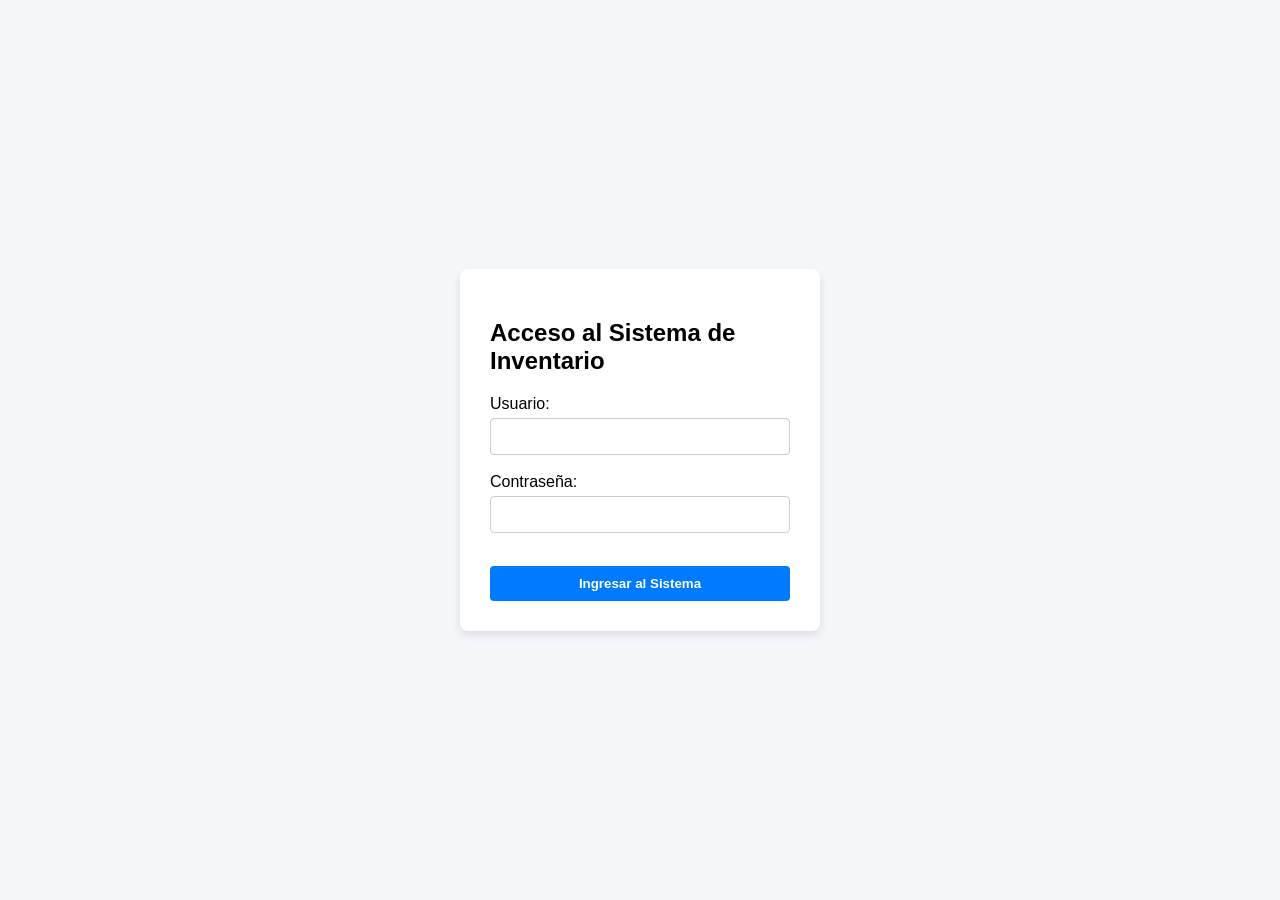
<file: index.html>
<!DOCTYPE html>
<html lang="en">
<head>
    <meta charset="UTF-8">
    <meta name="viewport" content="width=Sistema de Inventario - [Tu Nombre]., initial-scale=1.0">
    <title>Sistema de Inventario - Katherin Sabrina Fuentes Diaz.</title>
    <link rel="stylesheet" href="styles.css">
</head>
<body>
    <div class="login-container">
<h2>Acceso al Sistema de Inventario</h2>
<form action="#" method="POST">
<label for="usuario">Usuario:</label>
<input type="text" id="usuario" name="usuario" required>
<br><br>
<label for="password">Contraseña:</label>
<input type="password" id="password" name="password" required>
<br><br>
<button type="submit">Ingresar al Sistema</button>
</form>
</div>
</body>
</html>
</file>
<file: styles.css>
/* Centrar el contenido en la pantalla */
body {
font-family: Arial, sans-serif;
background-color: #f4f6f9;
display: flex;
justify-content: center;
align-items: center;
height: 100vh;
margin: 0;
}

/* Estilo de la tarjeta blanca del formulario */
.login-container {
background-color: white;
padding: 30px;
border-radius: 8px;
box-shadow: 0 4px 8px rgba(0,0,0,0.1);
width: 300px;
}

/* Diseño de las cajas de texto */
input {
width: 100%;
padding: 10px;
margin-top: 5px;
border: 1px solid #ccc;
border-radius: 4px;
box-sizing: border-box;
}

/* Diseño del botón de ingreso */
button {
width: 100%;
padding: 10px;
background-color: #007bff;
color: white;
border: none;
border-radius: 4px;
cursor: pointer;
font-weight: bold;
margin-top: 15px;
}

button:hover {
background-color: #0056b3;
}
/* =========================================
Estilos para el Dashboard Principal
========================================= */
/* Barra de navegación superior */
.navbar {
background-color: #343a40;
color: white;
padding: 15px 30px;
display: flex;
justify-content: space-between;
align-items: center;
width: 100%;
position: fixed; /* Mantiene la barra siempre arriba */
top: 0;
box-sizing: border-box;
}
.btn-salir {
color: #ff4d4d;
text-decoration: none;
font-weight: bold;
border: 1px solid #ff4d4d;
padding: 5px 15px;
border-radius: 4px;
}
.btn-salir:hover {
background-color: #ff4d4d;
color: white;
}
/* Contenedor de las tarjetas de módulos */
.dashboard-menu {
display: flex;
justify-content: space-around;
align-items: center;
margin-top: 100px; /* Evita que la navbar cubra el contenido */
padding: 20px;
gap: 20px;
}
/* Diseño individual de cada tarjeta */
.tarjeta-modulo {
background-color: white;
padding: 30px;
border-radius: 8px;
box-shadow: 0 4px 8px rgba(0,0,0,0.1);
width: 30%;
text-align: center;
cursor: pointer;
transition: transform 0.3s ease; /* Animación suave */
}
/* Efecto al pasar el mouse sobre la tarjeta */
.tarjeta-modulo:hover {
transform: translateY(-10px);
box-shadow: 0 8px 16px rgba(0,0,0,0.2);
}
/* Estilos para el Módulo de Inventario */
.contenedor-tabla {
margin-top: 100px;
padding: 20px 50px;
}
.btn-nuevo {
background-color: #28a745;
color: white;
padding: 10px 15px;
border: none;
border-radius: 4px;
cursor: pointer;
margin-bottom: 15px;
font-weight: bold;
}
.tabla-inventario {
width: 100%;
border-collapse: collapse; /* Une los bordes de la tabla */
background-color: white;
box-shadow: 0 4px 8px rgba(0,0,0,0.1);
}
.tabla-inventario th, .tabla-inventario td {
padding: 12px 15px;
border-bottom: 1px solid #ddd;
text-align: left;
}
.tabla-inventario th {
background-color: #f8f9fa;
color: #333;
}
.tabla-inventario tr:hover {
background-color: #f1f1f1;
}
.btn-eliminar {
background-color: #ef4444; color: white; padding: 6px 12px;
text-decoration: none; border-radius: 4px; font-size: 13px; font-weight: bold;
}
</file>
